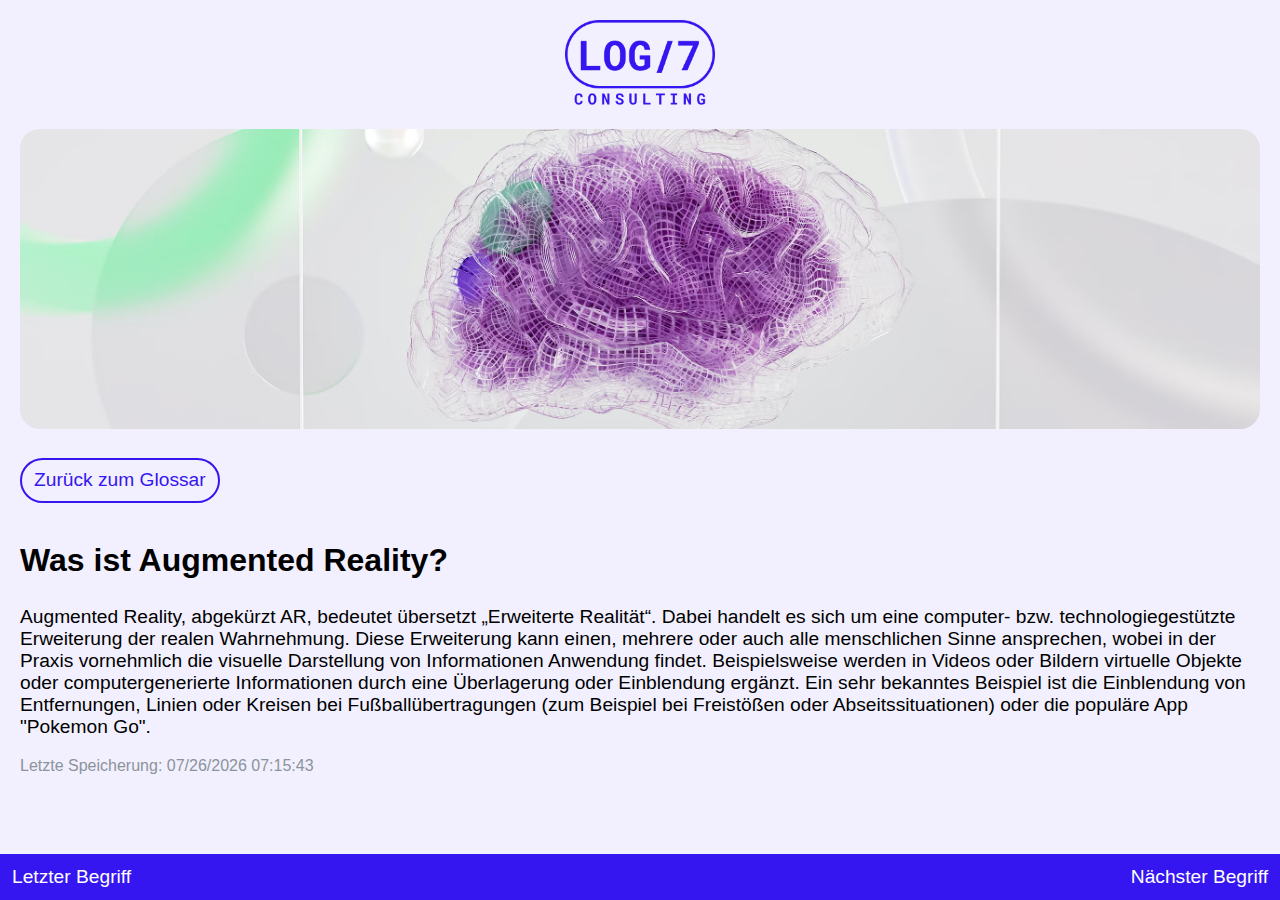
<file: Aufgabe 1 Master/subpage2.html>
<!DOCTYPE html>
<html>
<head>
    <title>Augmented Reality</title>
    <meta charset="UTF-8">
    <link rel="icon" href="Images/Favicon.png" type="image/x-icon">
    <link rel="stylesheet" href="style.css">
    

</head>
<body onload="displayLastUpdated()">
    <!-- Header -->
    <div class="header">
        <img src="Images/Logo.png" alt="Log7 Consulting Logo" width="150">
    </div>

    <!-- Cover Image-->
        <div class="image-container">
            <img src="Images/Gehirn.avif" alt="Abstraktes Bild eines Gehirns" class="cropped-image">
        </div>


    <!-- Zurück Button -->
    <span class="back-button">
        <a href="index.html"> Zurück zum Glossar</a>
    </span>

    <!-- Glossar -->
    <div class="subpage-body"> 
        <h2>Was ist Augmented Reality?</h2>
        <p>Augmented Reality, abgekürzt AR, bedeutet übersetzt „Erweiterte Realität“. Dabei handelt es sich um eine computer- bzw. technologiegestützte Erweiterung der realen Wahrnehmung. Diese Erweiterung kann einen, mehrere oder auch alle menschlichen Sinne ansprechen, wobei in der Praxis vornehmlich die visuelle Darstellung von Informationen Anwendung findet. Beispielsweise werden in Videos oder Bildern virtuelle Objekte oder computergenerierte Informationen durch eine Überlagerung oder Einblendung ergänzt. Ein sehr bekanntes Beispiel ist die Einblendung von Entfernungen, Linien oder Kreisen bei Fußballübertragungen (zum Beispiel bei Freistößen oder Abseitssituationen) oder die populäre App "Pokemon Go".</p>
    
        <!-- JavaScript Funktion Letzte Speicherung-->
        <p2 id="last-updated">Letzte Speicherung: </p2>
    </div>

    <!-- Footer -->
    <div class="footer">
        <a class="navigation" href="subpage1.html">Letzter Begriff</a>
        <a class="navigation" href="subpage3.html">Nächster Begriff</a>
    </div>
      
    <br>
    <br>
    <br>

    <!-- JavaScript Verlinkung-->
    <script src="function.js"></script>
    
</body>
</html>
</file>
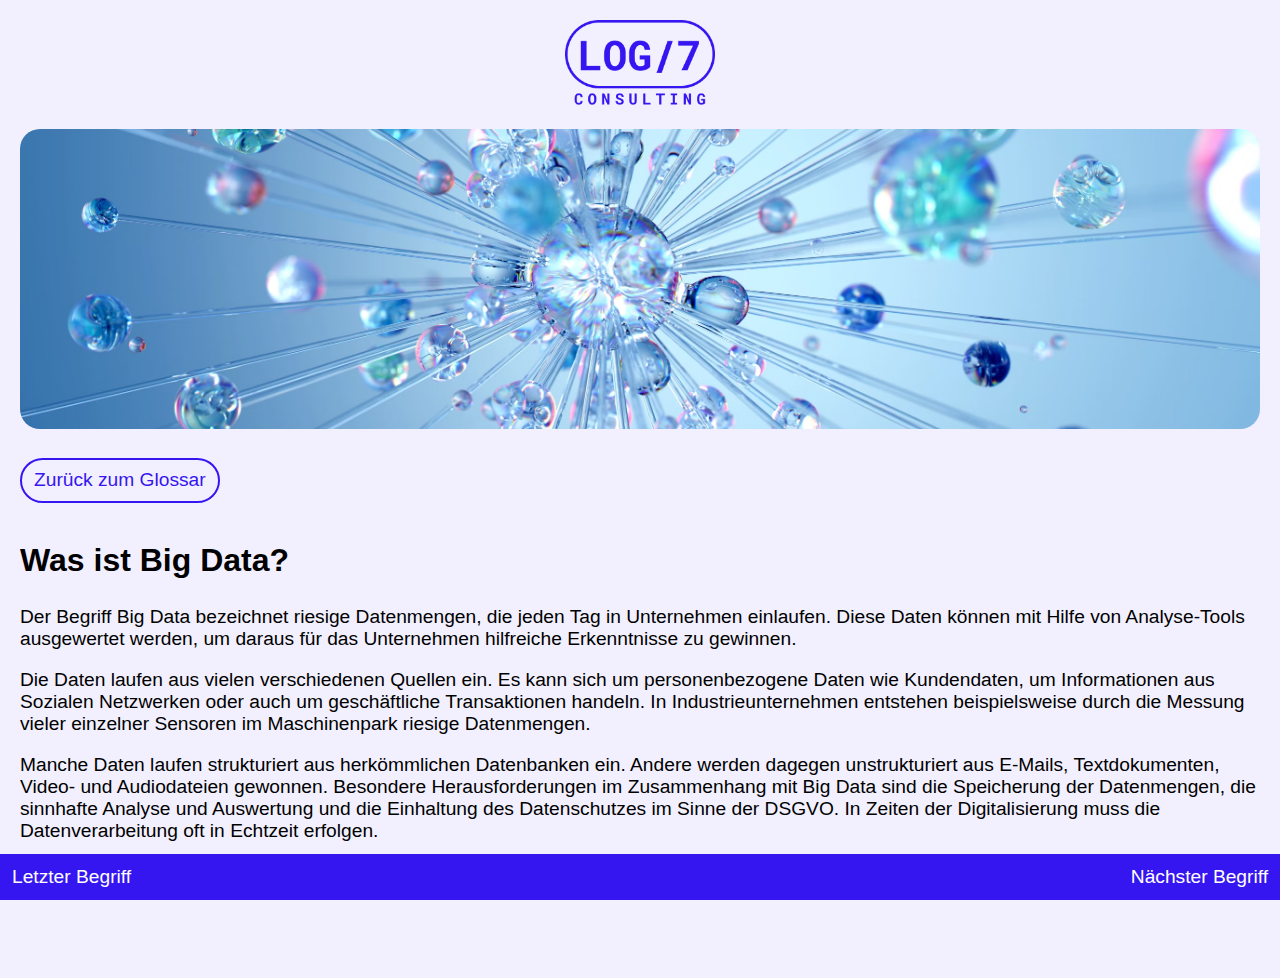
<file: Aufgabe 1 Master/subpage3.html>
<!DOCTYPE html>
<html>
<head>
    <title>Big Data</title>
    <meta charset="UTF-8">
    <link rel="icon" href="Images/Favicon.png" type="image/x-icon">
    <link rel="stylesheet" href="style.css">
    

</head>
<body onload="displayLastUpdated()">
    <!-- Header -->
    <div class="header">
        <img src="Images/Logo.png" alt="Log7 Consulting Logo" width="150">
    </div>

    <!-- Cover Image-->
        <div class="image-container">
            <img src="Images/Nucleus.avif" alt="Netzwerk aus Glasmurmeln, ähnlich einer Nucleus" class="cropped-image">
        </div>

    <!-- Zurück Button -->
    <span class="back-button">
        <a href="index.html"> Zurück zum Glossar</a>
    </span>

    <!-- Glossar -->
    <div class="subpage-body"> 

        <h2>Was ist Big Data?</h2>
        <p> Der Begriff Big Data bezeichnet riesige Datenmengen, die jeden Tag in Unternehmen einlaufen. Diese Daten können mit Hilfe von Analyse-Tools ausgewertet werden, um daraus für das Unternehmen hilfreiche Erkenntnisse zu gewinnen. </p>
        <p>Die Daten laufen aus vielen verschiedenen Quellen ein. Es kann sich um personenbezogene Daten wie Kundendaten, um Informationen aus Sozialen Netzwerken oder auch um geschäftliche Transaktionen handeln. In Industrieunternehmen entstehen beispielsweise durch die Messung vieler einzelner Sensoren im Maschinenpark riesige Datenmengen. </p>
        <p>Manche Daten laufen strukturiert aus herkömmlichen Datenbanken ein. Andere werden dagegen unstrukturiert aus E-Mails, Textdokumenten, Video- und Audiodateien gewonnen. Besondere Herausforderungen im Zusammenhang mit Big Data sind die Speicherung der Datenmengen, die sinnhafte Analyse und Auswertung und die Einhaltung des Datenschutzes im Sinne der DSGVO. In Zeiten der Digitalisierung muss die Datenverarbeitung oft in Echtzeit erfolgen.</p>
    
        <!-- JavaScript Funktion Letzte Speicherung-->
        <p2 id="last-updated">Letzte Speicherung: </p2>
    </div>

    <!-- Footer -->
    <div class="footer">
        <a class="navigation" href="subpage2.html">Letzter Begriff</a>
        <a class="navigation" href="subpage4.html">Nächster Begriff</a>
    </div>
    
    <br>
    <br>
    <br>

    <!-- JavaScript Verlinkung-->
    <script src="function.js"></script>

</body>
</html>
</file>
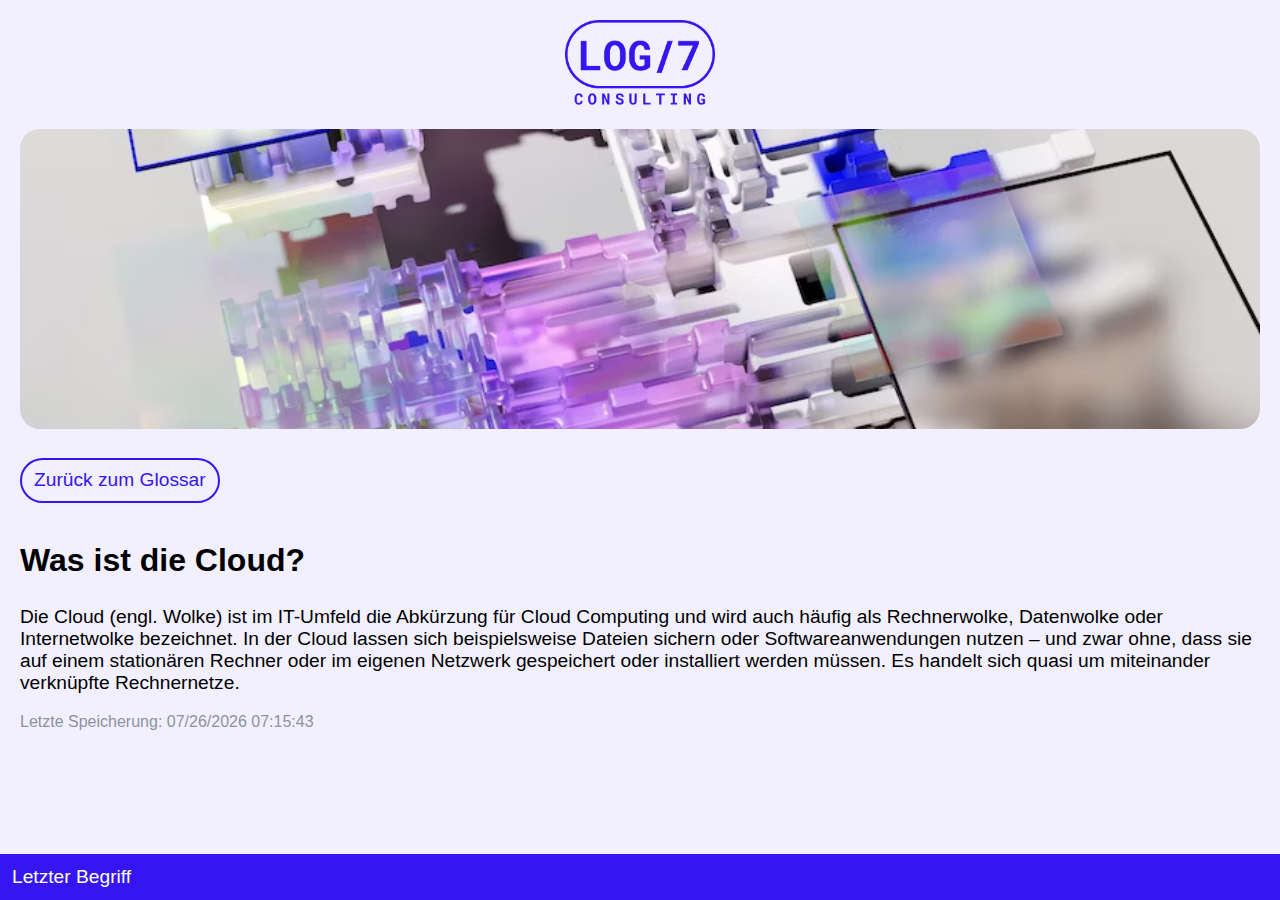
<file: Aufgabe 1 Master/subpage5.html>
<!DOCTYPE html>
<html>
<head>
    <title>Cloud</title>
    <meta charset="UTF-8">
    <link rel="icon" href="Images/Favicon.png" type="image/x-icon">
    <link rel="stylesheet" href="style.css">


</head>
<body onload="displayLastUpdated()">
    <!-- Header -->
    <div class="header">
        <img src="Images/Logo.png" alt="Log7 Consulting Logo" width="150">
    </div>

    <!-- Cover Image-->
        <div class="image-container">
            <img src="Images/Fenster.avif" alt="Abstraktes Bild mit Verbindungen und Fenstern" class="cropped-image">
        </div>

    <!-- Zurück Button -->
    <span class="back-button">
        <a href="index.html"> Zurück zum Glossar</a>
    </span>

    <!-- Glossar -->
    <div class="subpage-body"> 
        <h2>Was ist die Cloud?</h2>
        <p>Die Cloud (engl. Wolke) ist im IT-Umfeld die Abkürzung für Cloud Computing und wird auch häufig als Rechnerwolke, Datenwolke oder Internetwolke bezeichnet. In der Cloud lassen sich beispielsweise Dateien sichern oder Softwareanwendungen nutzen – und zwar ohne, dass sie auf einem stationären Rechner oder im eigenen Netzwerk gespeichert oder installiert werden müssen. Es handelt sich quasi um miteinander verknüpfte Rechnernetze.</p>

        <!-- JavaScript Funktion Letzte Speicherung-->
        <p2 id="last-updated">Letzte Speicherung: </p2>
    </div>

    <!-- Footer -->
    <div class="footer">
        <a class="navigation" href="subpage4.html">Letzter Begriff</a>
    
    </div>

    <br>
    <br>
    <br>
    
    <!-- JavaScript Verlinkung-->
    <script src="function.js"></script>
         
</body>
</html>
</file>
<file: Aufgabe 1 Master/style.css>
body {
    font-family: "neue-haas-grotesk-text", sans-serif;
    margin: 20px;
    background-color: #3516F010;
}
.glossary {
    border: none;
    padding: 10px;
    padding-top: 0px;
    width: fill;
}

.header {
    display: flex;
    flex-direction: column;
    align-items: center;
    justify-content: center;
    width: 100%;
    background-color: none;
    padding-bottom: 20px;
}

.logo {
    margin-right: 10px; /* Spacing between the logo and title */
}


/*--------------------------------- Text Styles ---------------------------------*/
h2 {
    font-family: "neue-haas-grotesk-display", sans-serif;
    font-size: 2em;
}

p {
    font-size: 1.2em;
    font-weight: 400;
}

a {
    color: #3516F0;
    font-weight: 400;
    font-size: 1.2em;
    text-decoration: none;
}
a:hover {
    font-style: italic;
}

p2 {
    size: 8px;
    color: #8B939C;
}

/*--------------------------------- Tabelle ---------------------------------*/
table {
    width: 100%;
}
table, th, td {
    border-collapse: collapse;
    border: none;
}
th, td {
    padding: 20px;
    text-align: left;
}
th {
    border-bottom: 2px solid #3516F0;
    border-radius: 40px;
    font-weight: 700;
}
td {
    font-weight: 400;
}



/*--------------------------------- Cover Image ---------------------------------*/

.image-container {
    width: 100%; 
    height: 300px; 
    overflow: hidden; 
    padding-bottom: 40px;
}

.cropped-image {
    width: 100%; 
    height: 100%; 
    object-fit: cover; 
    border-radius: 20px;
}
.subpage-body {
    padding-top: 25px;
    padding-bottom: 25px;
}


/*--------------------------------- Zurück Button ---------------------------------*/
.back-button {
    text-align: left;
    margin-top: 120px;
    border: 2px solid #3516F0;
    padding: 12px;
    border-radius: 40px;
}

.back-button:hover {
    background-color: #3516F020;
}


/*--------------------------------- Bottom Navigation ---------------------------------*/
.footer {
    height: auto;
    display: flex;
    justify-content: space-between;
    position: fixed;
    left: 0;
    bottom: 0px;
    width: 100%;
    background-color: #3516F0;
}

.navigation {
    text-align: left;
    margin: 0px;
    padding: 12px;
    float: right;
    text-decoration: none;
}
.footer a {
    color: #ffffff;
}

/*--------------------------------- Suchfeld ---------------------------------*/

#searchInput {
    width: 200px;
    padding: 10px;
    border: 2px solid #8B939C;
    border-radius: 40px;
    font-size: 12px;
    background-color: #f4f4f4;
    color: #333;
}

#searchInput:focus {
    border-color: #3516F0; 
    background-color: #fff; 
}
</file>
